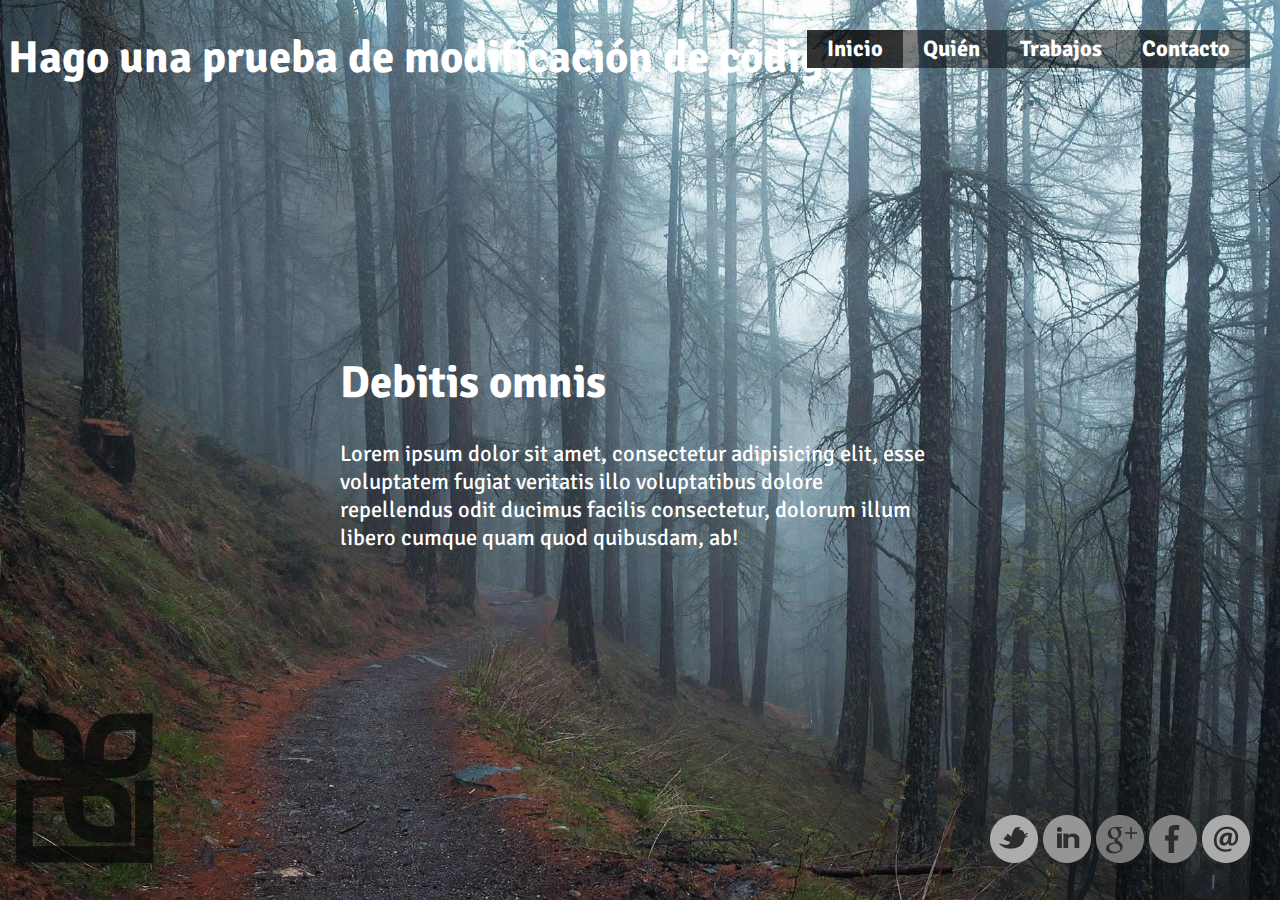
<file: index.html>
<!DOCTYPE html>
<html lang="es">
<head>
    <meta charset="UTF-8">
    <meta http-equiv="X-UA-Compatible" content="IE=edge">
    <meta name="viewport" content="width=device-width, initial-scale=1.0">
    <link rel="stylesheet" href="css/estilo.css">
    <title>Ejercicio de Git</title>

    <style>
    
        body {
            background-image: url(img/nature1.jpg);
        }
    
    
    </style>
</head>
<body>

    <h1>Hago una prueba de modificación de código</h1>

    <nav>
        <div class="actual"><a href="index.html">Inicio</a></div>
        <div><a href="quien.html">Quién</a></div>
        <div><a href="trabajos.html">Trabajos</a></div>
        <div><a href="contacto.html">Contacto</a></div>
    </nav>
    
    <header>
        
        <img src="img/logo-semi.png">
    </header>
    <aside>
        <img src="img/twitter.png">
        <img src="img/linkedin.png">
        <img src="img/googleplus.png">
        <img src="img/facebook.png">
        <img src="img/email.png">
    </aside>
    
    <article>
      
       <h1>Debitis omnis</h1>
       
        <p>Lorem ipsum dolor sit amet, consectetur adipisicing elit, esse voluptatem fugiat veritatis illo voluptatibus dolore repellendus odit ducimus facilis consectetur, dolorum illum libero cumque quam quod quibusdam, ab!</p>
        
    </article>
    
</body>
</html>
</file>
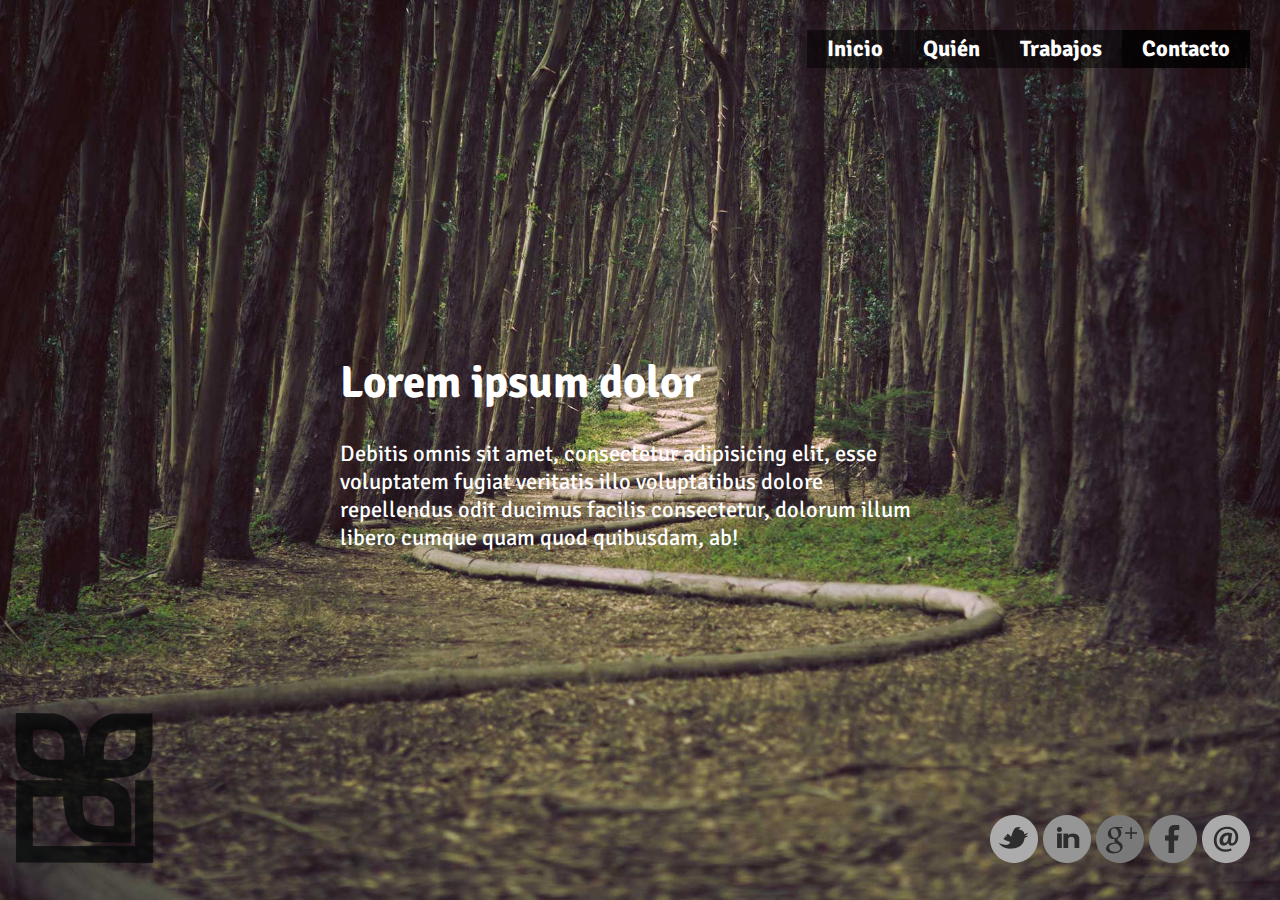
<file: contacto.html>
<!DOCTYPE html>
<html lang="es">
<head>
    <meta charset="UTF-8">
    <title>Ejercicio de Git</title>
    <link rel="stylesheet" href="css/estilo.css">
    
    <style>
    
        body {
            background-image: url(img/nature4.jpg);
        }
    
    
    </style>
</head>
<body>
   
   
   
   <nav>
       <div><a href="index.html">Inicio</a></div>
       <div><a href="quien.html">Quién</a></div>
       <div><a href="trabajos.html">Trabajos</a></div>
       <div class="actual"><a href="contacto.html">Contacto</a></div>
   </nav>
   
   <header>
       
       <img src="img/logo-semi.png">
   </header>
   <aside>
       <img src="img/twitter.png">
       <img src="img/linkedin.png">
       <img src="img/googleplus.png">
       <img src="img/facebook.png">
       <img src="img/email.png">
   </aside>
   
   <article>
     
      <h1>Lorem ipsum dolor</h1>
      
       <p>Debitis omnis sit amet, consectetur adipisicing elit, esse voluptatem fugiat veritatis illo voluptatibus dolore repellendus odit ducimus facilis consectetur, dolorum illum libero cumque quam quod quibusdam, ab!</p>
       
   </article>
    
</body>
</html>
</file>
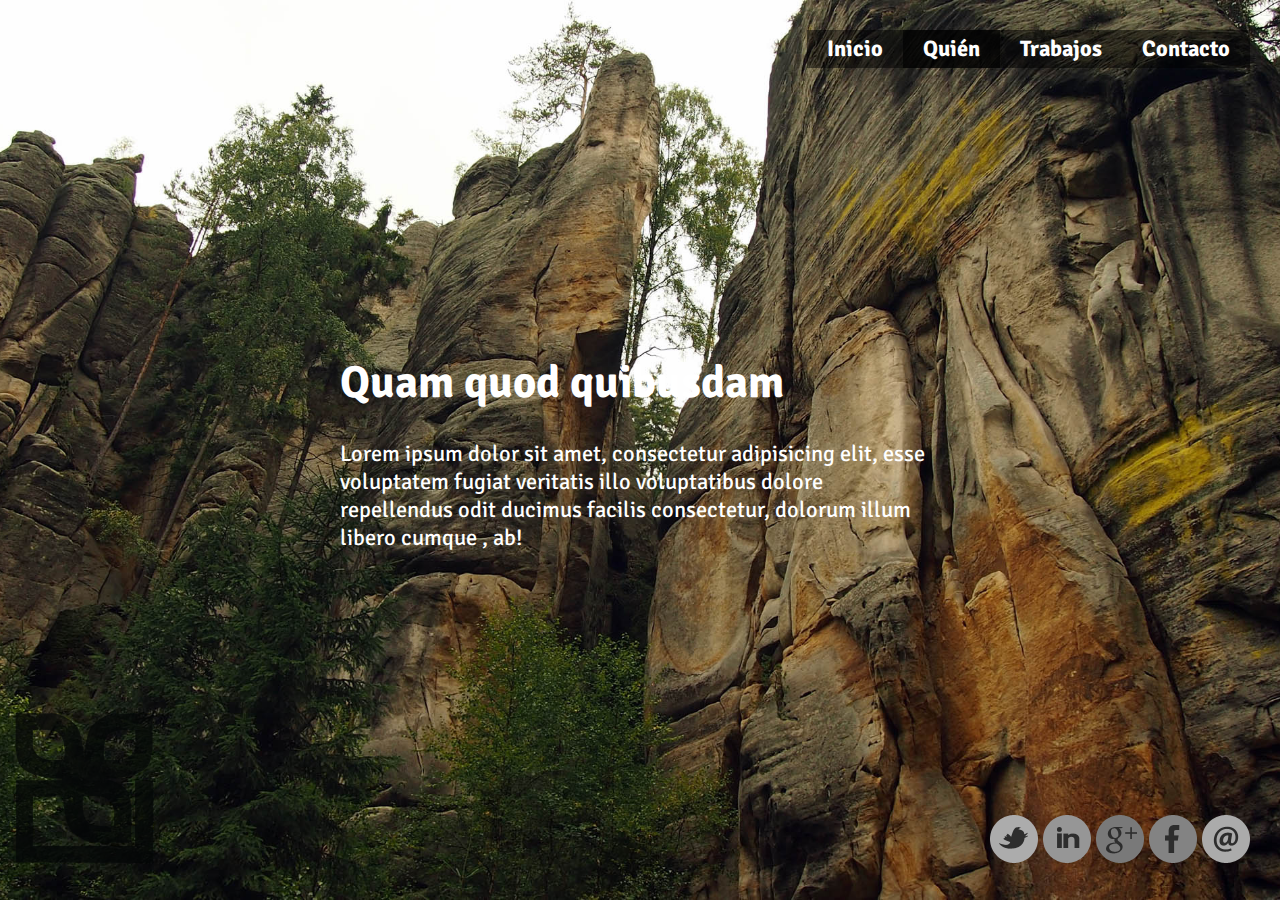
<file: quien.html>
<!DOCTYPE html>
<html lang="es">
<head>
    <meta charset="UTF-8">
    <title>Ejercicio de Git</title>
    <link rel="stylesheet" href="css/estilo.css">
    
    <style>
    
        body {
            background-image: url(img/nature2.jpg);
        }
    
    
    </style>
</head>
<body>
   
   
   
   <nav>
       <div><a href="index.html">Inicio</a></div>
       <div class="actual"><a href="quien.html">Quién</a></div>
       <div><a href="trabajos.html">Trabajos</a></div>
       <div><a href="contacto.html">Contacto</a></div>
   </nav>
   
   <header>
       
       <img src="img/logo-semi.png">
   </header>
   <aside>
       <img src="img/twitter.png">
       <img src="img/linkedin.png">
       <img src="img/googleplus.png">
       <img src="img/facebook.png">
       <img src="img/email.png">
   </aside>
   
   <article>
     
      <h1>Quam quod quibusdam</h1>
      
       <p>Lorem ipsum dolor sit amet, consectetur adipisicing elit, esse voluptatem fugiat veritatis illo voluptatibus dolore repellendus odit ducimus facilis consectetur, dolorum illum libero cumque , ab!</p>
       
   </article>
    
</body>
</html>
</file>
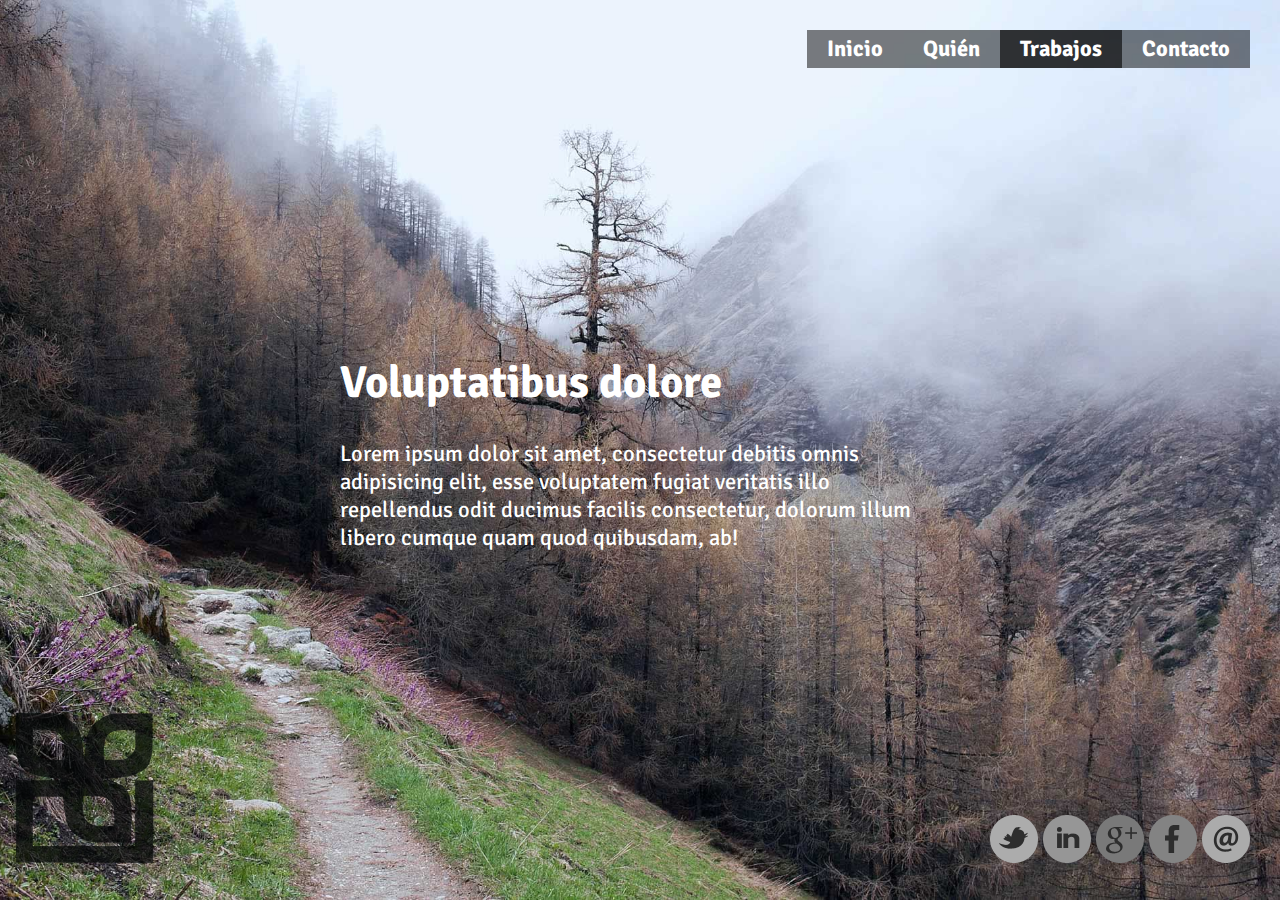
<file: trabajos.html>
<!DOCTYPE html>
<html lang="es">
<head>
    <meta charset="UTF-8">
    <title>Ejercicio de Git</title>
    <link rel="stylesheet" href="css/estilo.css">
    
    <style>
    
        body {
            background-image: url(img/nature3.jpg);
        }
    
    
    </style>
</head>
<body>
   
   
   
   <nav>
       <div><a href="index.html">Inicio</a></div>
       <div><a href="quien.html">Quién</a></div>
       <div class="actual"><a href="trabajos.html">Trabajos</a></div>
       <div><a href="contacto.html">Contacto</a></div>
   </nav>
   
   <header>
       
       <img src="img/logo-semi.png">
   </header>
   <aside>
       <img src="img/twitter.png">
       <img src="img/linkedin.png">
       <img src="img/googleplus.png">
       <img src="img/facebook.png">
       <img src="img/email.png">
   </aside>
   
   <article>
     
      <h1>Voluptatibus dolore</h1>
      
       <p>Lorem ipsum dolor sit amet, consectetur debitis omnis adipisicing elit, esse voluptatem fugiat veritatis illo  repellendus odit ducimus facilis consectetur, dolorum illum libero cumque quam quod quibusdam, ab!</p>
       
   </article>
    
</body>
</html>
</file>
<file: css/estilo.css>
@import url('https://fonts.googleapis.com/css2?family=Signika:wght@300;700&display=swap');

*{box-sizing: border-box;}

body{
    background: center center fixed  no-repeat grey;
    background-size: cover;
    color:white;
    font:1.4rem "Signika",sans-serif;
}
nav{
    position:absolute;
    top:30px;
    right: 30px;
}

nav div{
    float:left;
    padding:5px 20px;
    background: rgba(0,0,0,0.5);
}
nav div:hover, .actual{
    background: rgba(0,0,0,0.8);
}

nav a{color:white;
text-decoration:none;
font-weight: bold;}

header{
    position: absolute;
    bottom: 30px;
}
header img{
    width: 150px;
}

aside{
    position:absolute;
    bottom: 30px;
    right: 30px;
}
aside img{
    filter:grayscale();
}
aside img:hover{
    filter: none;
}
article{
    background:rgba (0,0,0,0.3);
    padding: 10px 20px;
    width: 50%;
    position:absolute;
    top:50%;
    left:50%;
    transform: translate(-50%,-50%);
}
</file>
